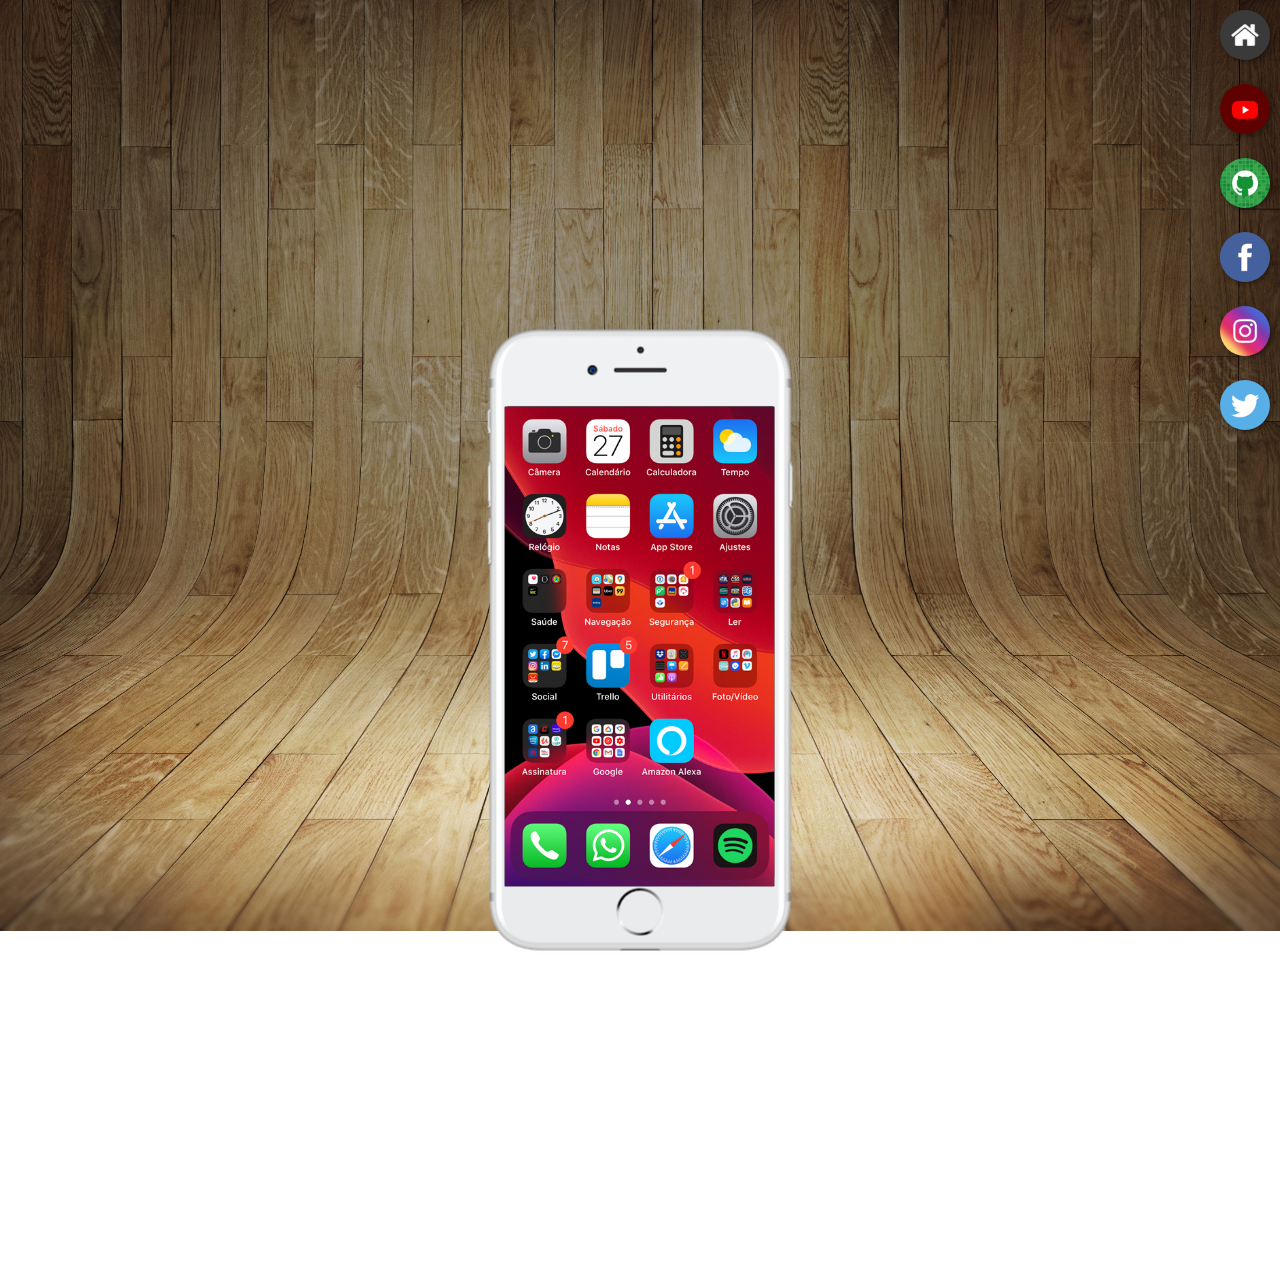
<file: index.html>
<!DOCTYPE html>
<html lang="pt-br">
<head>
    <meta charset="UTF-8">
    <meta name="viewport" content="width=device-width, initial-scale=1.0">
    <link rel="shortcut icon" href="../projeto-social/favicon.ico" type="image/x-icon">
    <link rel="stylesheet" href="estilos/style.css">
    <title>Projeto Redes Sociais</title>
</head>
<body>
    <main>
        <section id="telefone">
            <iframe src="home.html" name="tela" id="tela" frameborder="0"></iframe>
        </section>
        <section id="redessociais">
            <a href="#" target="tela"><img src="imagens/logo-home.jpg" alt="tela"></a> <br>
            <a href="#" target="tela"><img src="imagens/logo-youtube.jpg" alt="youtube"></a> <br>
            <a href="#" target="tela"><img src="imagens/logo-github.jpg" alt="Github"></a> <br>
            <a href="#" target="tela"><img src="imagens/logo-facebook.jpg" alt="Facebook"></a> <br>
            <a href="#" target="tela"><img src="imagens/logo-instagram.jpg" alt="Instagram"></a> <br>
            <a href="#" target="tela"><img src="imagens/logo-twitter.jpg" alt="Twitter"></a> <br>
        </section>
    </main>
    
</body>
</html>
</file>
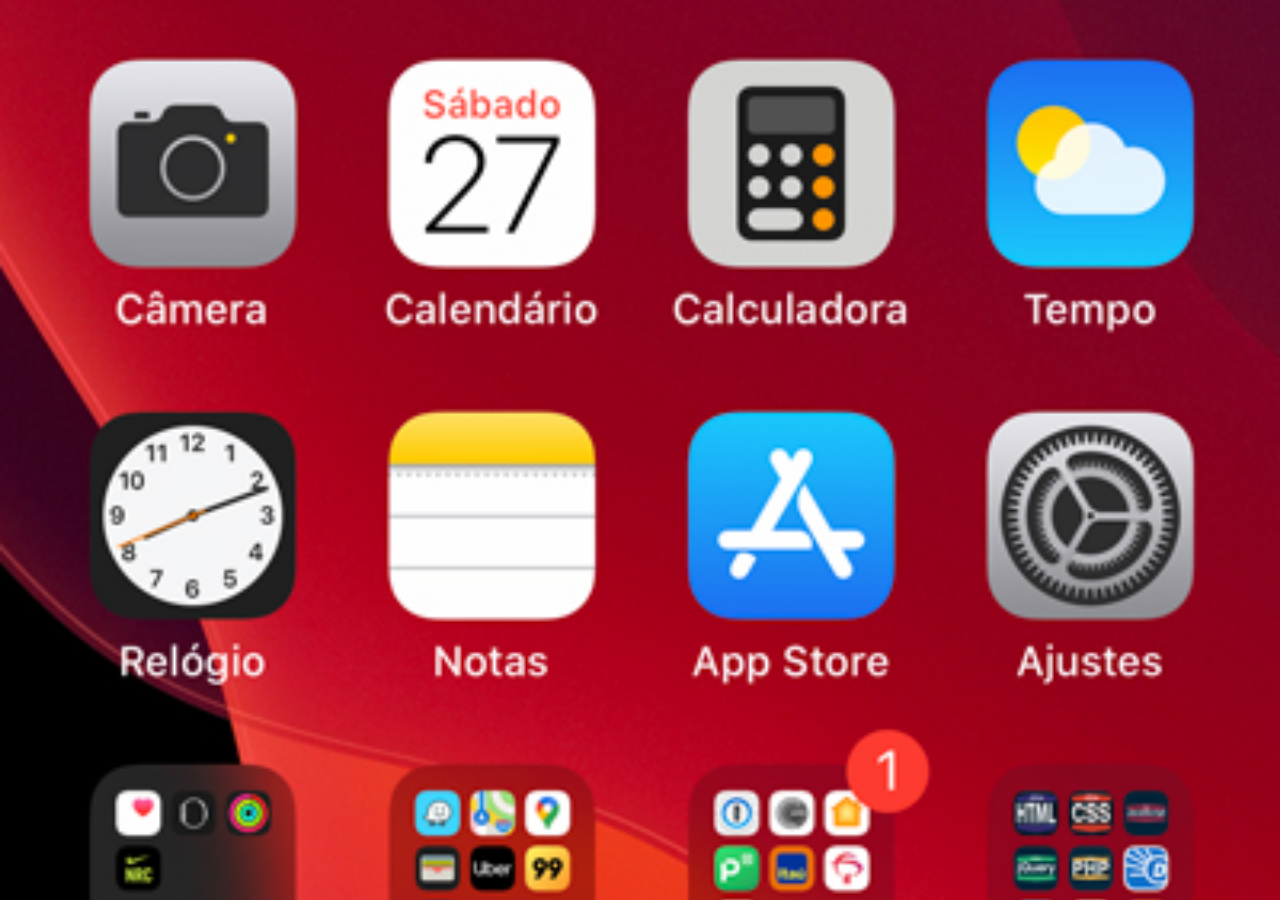
<file: home.html>
<!DOCTYPE html>
<html lang="pt-br">
<head>
    <meta charset="UTF-8">
    <meta name="viewport" content="width=device-width, initial-scale=1.0">
    <title>Document</title>
    <style>
        *{
            padding: 0px;
            margin: 0px;
        }
        body{
            height: 100vh;
            width: 100vw;
            background: black url(imagens/tela-home.jpg) no-repeat top center;
            background-size: cover;
        }
    </style>
</head>
<body>
    
</body>
</html>
</file>
<file: estilos/style.css>
@charset "UTF-8";

*{margin: 0px;
    padding: 0px;
    font-family: Arial, Helvetica, sans-serif;
}

html,body{
        height: 100vw;
        width: 100vw;
    }
    body{
        background: url(../imagens/fundo-madeira.jpg) no-repeat top center;
        background-size: cover;
        background-attachment: fixed;
    }
main{
    position: relative;
    height: 100vw;
    
}
#telefone{
    position: absolute;
    height: 627px;
    width: 311px;
    top: 50%;
    left: 50%;
    transform: translate(-50%,-50%);
    background:url(../imagens/frame-iphone.png) no-repeat;
}
iframe#tela{
    position: relative;
    top: 80px;
    left: 20px;
    right: 10px;
    height: 480px;
    width: 270px;
}
section#redessociais > a > img{
    width: 50px;
    margin: 10px;
    border-radius: 50%;
    box-shadow: 2px 2px 5px rgba(0, 0, 0, 0.395);
}
#redessociais{
    text-align: right;
}
</file>
